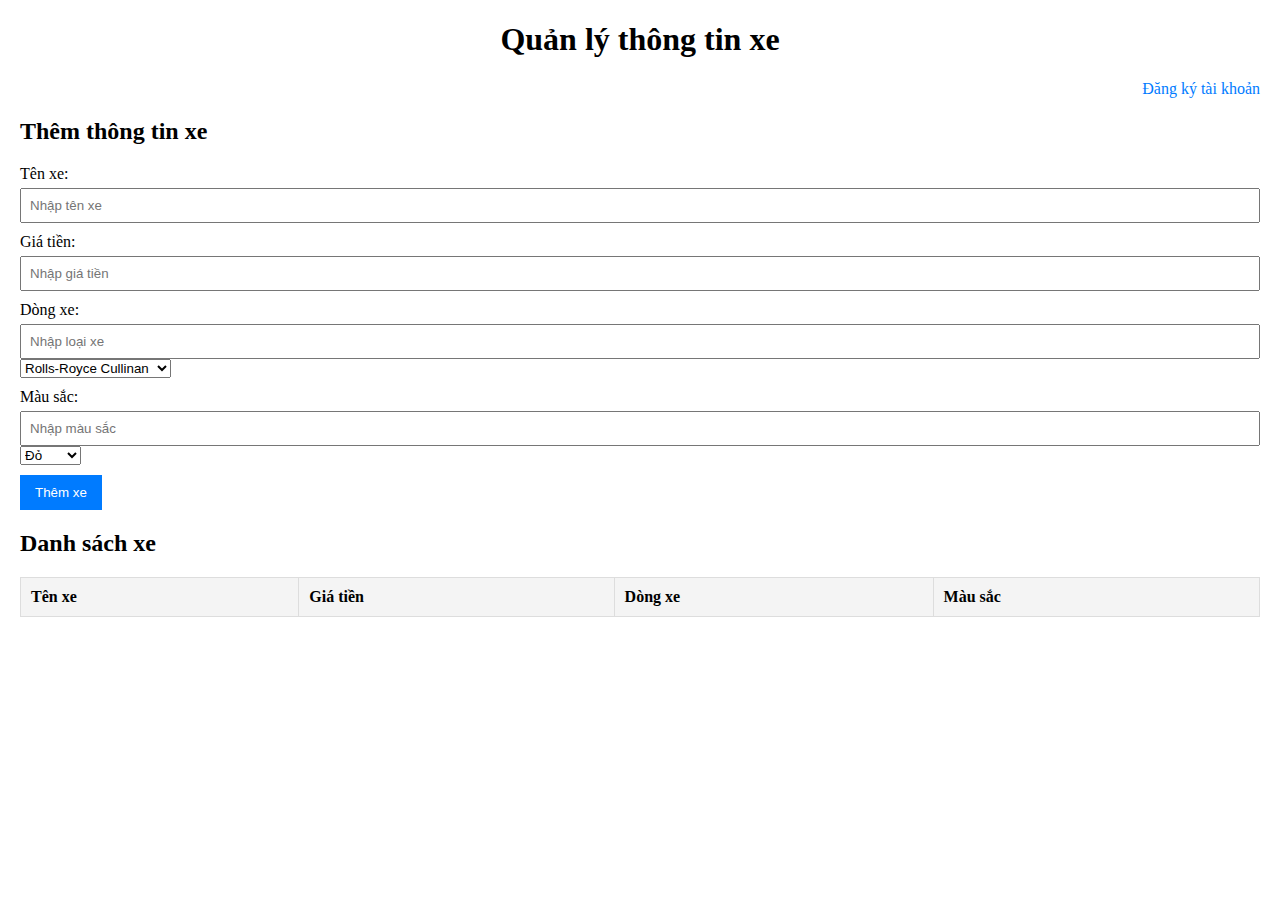
<file: index.html>
<!DOCTYPE html>
<html lang="en">
<head>
    <meta charset="UTF-8">
    <meta name="viewport" content="width=device-width, initial-scale=1.0">
    <title>Quản lý thông tin xe</title>
<link rel="stylesheet" href="quanli.css">
<script src="manager.js" defer></script>
</head>
<body>
    <h1 class="h1">Quản lý thông tin xe</h1>
    <p class="p1"><a href="dki.html">Đăng ký tài khoản</a></p>
<!--Nhập thông tin xe-->
    <div class="form-container">
        <h2>Thêm thông tin xe</h2>
        <div class="form-group">
            <label for="model">Tên xe:</label>
            <input type="text" id="model" placeholder="Nhập tên xe">
        </div>
        <div class="form-group">
            <label for="price">Giá tiền:</label>
            <input type="number" id="price" placeholder="Nhập giá tiền">
        </div>
        <!--Thêm các dòng xe trong hãng-->
        <div class="form-group">
            <label for="vehicle type">Dòng xe:</label>
            <input type="number" id="vehicle type" placeholder="Nhập loại xe">
            <select id="type">
                <option value="Rolls-Royce Cullinan">Rolls-Royce Cullinan</option>
                <option value="Rolls-Royce Ghost">Rolls-Royce Ghost</option>
                <option value="Rolls-Royce Phantom">Rolls-Royce Phantom</option>
                <option value="Rolls-Royce Wraith">Rolls-Royce Wraith</option>
                <option value="Rolls-Royce Dawn">Rolls-Royce Dawn</option>
            </select>
        </div>
        <!--Thêm màu xe -->
        <div class="form-group">
            <label for="color">Màu sắc:</label>
            <input type="text" id="color" placeholder="Nhập màu sắc">
            <select name="type" id="color"> 
            <option value="red">Đỏ</option>
            <option value="Yellow">Vàng</option>
            <option value="pink">Hồng</option>
            <option value="black">Đen</option>
            <option value="gold">Gold</option>
            <option value="purple">Purple</option>
        </select>
            
        </div>
        <button onclick="addCar()">Thêm xe</button>
      
    </div>

    <h2>Danh sách xe</h2>
    <table>
        <thead>
            <tr>
                <th>Tên xe</th>
                <th>Giá tiền</th>
                <th>Dòng xe</th>
                <th>Màu sắc</th>
            </tr>
        </thead>
        <tbody id="car-list">
            <!-- Dữ liệu xe được nhập sẽ được hiển thị ở đây -->
        </tbody>
    </table>

   
</body>
</html>
</file>
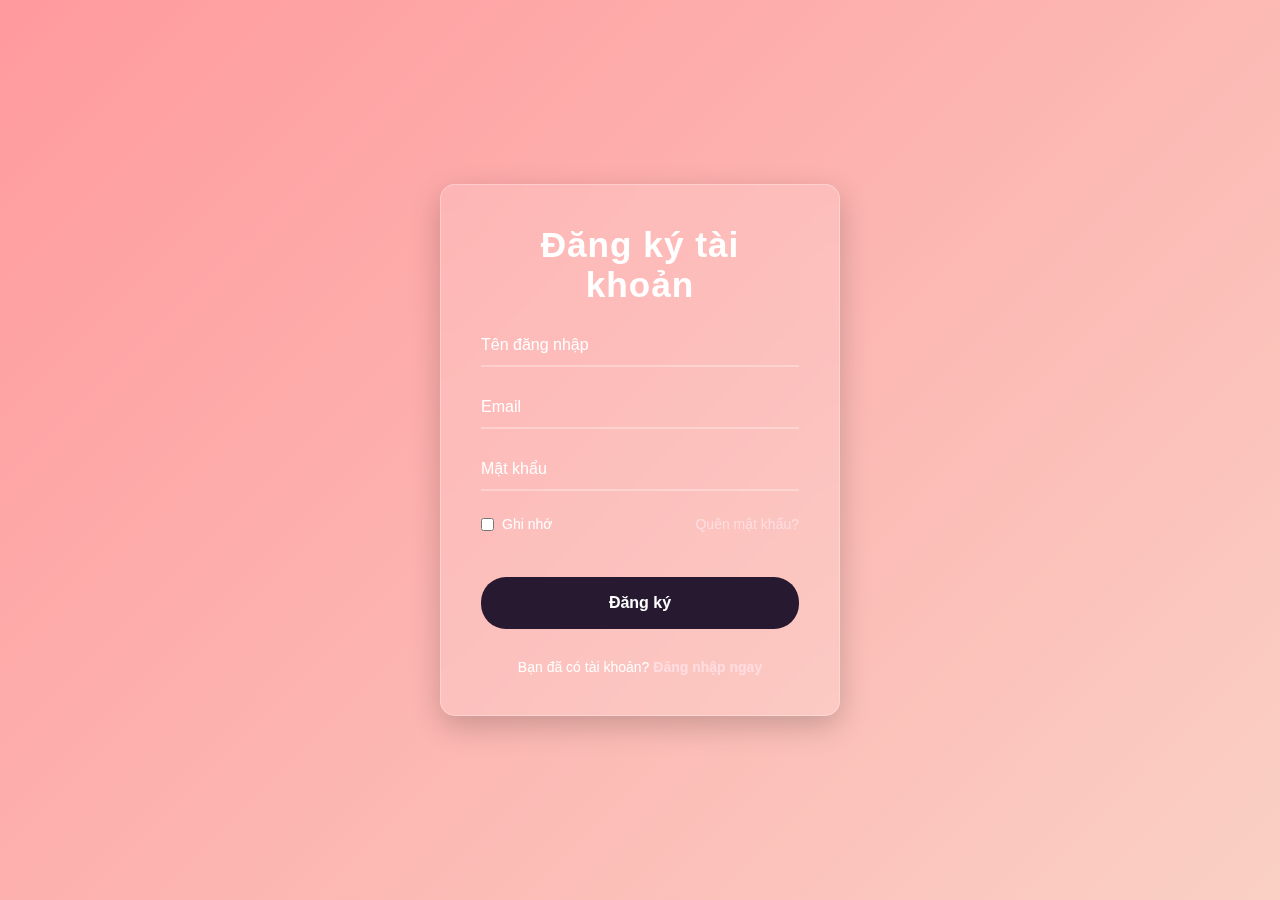
<file: dki.html>
<!DOCTYPE html>
<html lang="en">
<head>
    <meta charset="UTF-8">
    <meta name="viewport" content="width=device-width, initial-scale=1.0">
    <title>Đăng ký tài khoản</title>
    <link rel="stylesheet" href="dki.css">
    <script src="dkii.js" defer></script>
</head>
<body>
    <div class="wrapper">
        <h2>Đăng ký tài khoản</h2>
        <form>
            <!-- Tên đăng nhập -->
            <div class="input-field">
                <input type="text" id="username" name="username" required>
                <label for="username">Tên đăng nhập</label>
            </div>

            <!-- Email -->
            <div class="input-field">
                <input type="email" id="email" name="email" required>
                <label for="email">Email</label>
            </div>

            <!-- Mật khẩu -->
            <div class="input-field">
                <input type="password" id="password" name="password" required>
                <label for="password">Mật khẩu</label>
            </div>

            <!-- Quên mật khẩu -->
            <div class="forget">
                <label>
                    <input type="checkbox" id="remember">
                    <p>Ghi nhớ</p>
                </label>
                <a href="#">Quên mật khẩu?</a>
            </div>

            <!-- Nút bấm đăng ký -->
            <button type="submit">Đăng ký</button>
        </form>

        <!-- Chuyển đến trang đăng nhập -->
        <div class="register">
            <p>Bạn đã có tài khoản? <a href="#">Đăng nhập ngay</a></p>
        </div>
    </div>
</body>
</html>
</file>
<file: quanli.css>
body {
    font-family:'Times New Roman', Times, serif;
    margin: 20px;
}
table {
    width: 100%;
    border-collapse: collapse;
    margin-top: 20px;
}
table, th, td {
    border: 1px solid #ddd;
}
th, td {
    padding: 10px;
    text-align: left;
}
th {
    background-color: #f4f4f4;
}
.form-container {
    margin-bottom: 20px;
}
.form-group {
    margin-bottom: 10px;
}
.form-group label {
    display: block;
    margin-bottom: 5px;
}
.form-group input {
    width: 100%;
    padding: 8px;
    box-sizing: border-box;
}
button {
    padding: 10px 15px;
    background-color: #007bff;
    color: white;
    border: none;
    cursor: pointer;
}
button:hover {
    background-color: #0056b3;
}
a {
    text-decoration: none;
    color: #007bff;
}
.h1{
    text-align: center;
}
.p1{
    text-align: right;
}
</file>
<file: dki.css>
/* Reset và cấu trúc chung */
* {
    margin: 0;
    padding: 0;
    box-sizing: border-box;
    font-family: "Open Sans", sans-serif;
}

body {
    display: flex;
    align-items: center;
    justify-content: center;
    min-height: 100vh;
    background: linear-gradient(135deg, #ff9a9e 0%, #fad0c4 100%);
    overflow: hidden;
    padding: 20px;
}

body::before {
    content: "";
    position: absolute;
    width: 100%;
    height: 100%;
    background: url("https://wallpapercave.com/wp/wp3653982.jpg");
    background-position: center;
    background-size: cover;
    z-index: -1;
    filter: blur(8px);
}

/* Hộp chứa đăng ký */
.wrapper {
    width: 400px;
    border-radius: 15px;
    padding: 40px;
    background: rgba(255, 255, 255, 0.15);
    border: 1px solid rgba(255, 255, 255, 0.3);
    backdrop-filter: blur(15px);
    box-shadow: 0 10px 30px rgba(0, 0, 0, 0.2);
    text-align: center;
    color: #fff;
    position: relative;
    z-index: 2;
    transition: transform 0.3s ease;
}

.wrapper:hover {
    transform: translateY(-10px);
}

/* Tiêu đề */
h2 {
    font-size: 2.2rem;
    margin-bottom: 20px;
    color: #ffffff;
    letter-spacing: 1px;
}

/* Các trường nhập liệu */
.input-field {
    position: relative;
    border-bottom: 2px solid rgba(255, 255, 255, 0.3);
    margin: 20px 0;
}

.input-field label {
    position: absolute;
    top: 50%;
    left: 0;
    transform: translateY(-50%);
    color: #ffffff;
    font-size: 16px;
    pointer-events: none;
    transition: all 0.3s ease;
}

.input-field input {
    width: 100%;
    height: 40px;
    background: transparent;
    border: none;
    outline: none;
    font-size: 16px;
    color: #ffffff;
    padding: 0 10px;
}

.input-field input:focus ~ label,
.input-field input:valid ~ label {
    top: -10px;
    font-size: 12px;
    color: #ffdde1;
}

/* Nút bấm */
button {
    background-color: #271930;
    color: #ffffff;
    font-weight: 600;
    border: none;
    padding: 15px 20px;
    cursor: pointer;
    border-radius: 25px;
    font-size: 16px;
    margin-top: 20px;
    border: 2px solid transparent;
    transition: all 0.3s ease;
    width: 100%;
}

button:hover {
    background: rgba(255, 255, 255, 0.3);
    color: #000;
    border-color: #ffffff;
}

/* Quên mật khẩu và ghi nhớ */
.forget {
    display: flex;
    align-items: center;
    justify-content: space-between;
    margin: 25px 0;
    font-size: 14px;
    color: #ffffff;
}

.forget label {
    display: flex;
    align-items: center;
}

.forget label p {
    margin-left: 8px;
}

.forget a {
    color: #ffdde1;
    text-decoration: none;
}

.forget a:hover {
    text-decoration: underline;
}

/* Đăng nhập hoặc đăng ký thêm */
.register {
    margin-top: 30px;
    color: #ffffff;
    font-size: 14px;
}

.register a {
    color: #ffdde1;
    text-decoration: none;
    font-weight: 600;
}

.register a:hover {
    text-decoration: underline;
}
</file>
